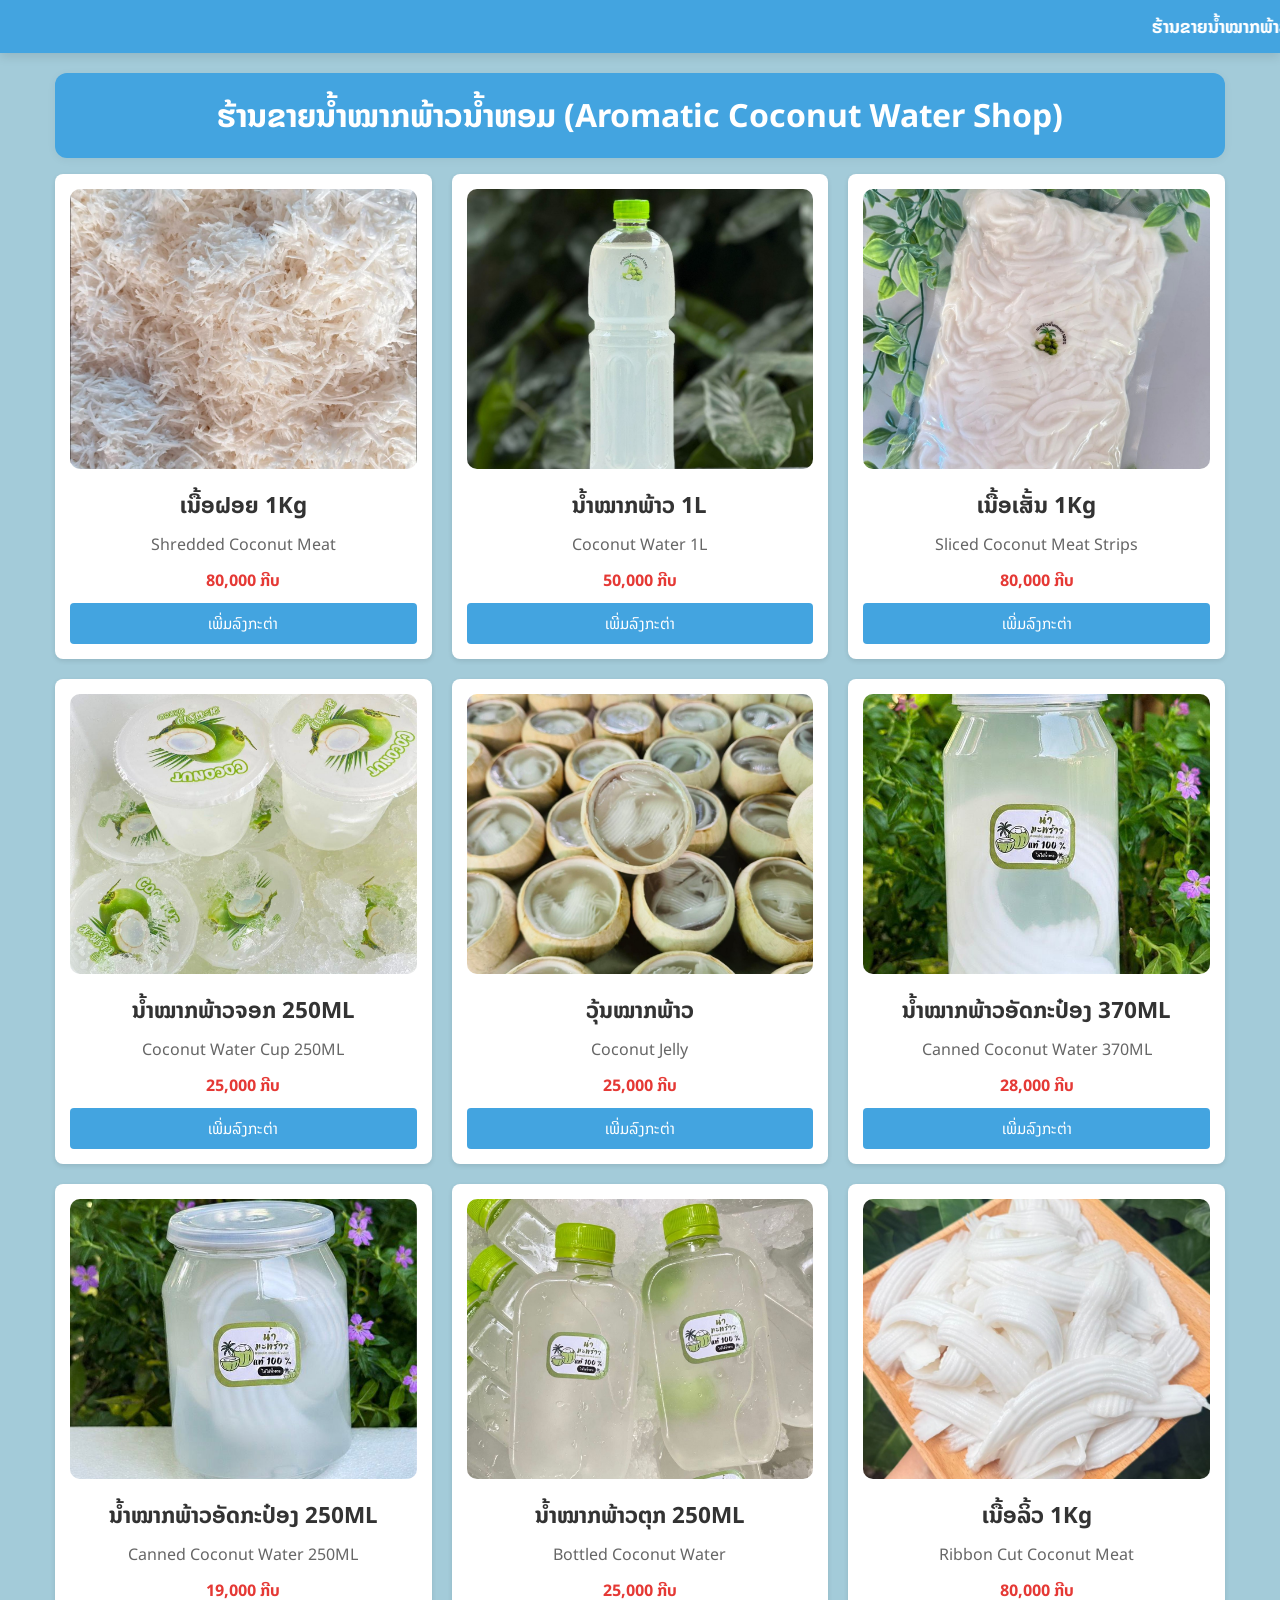
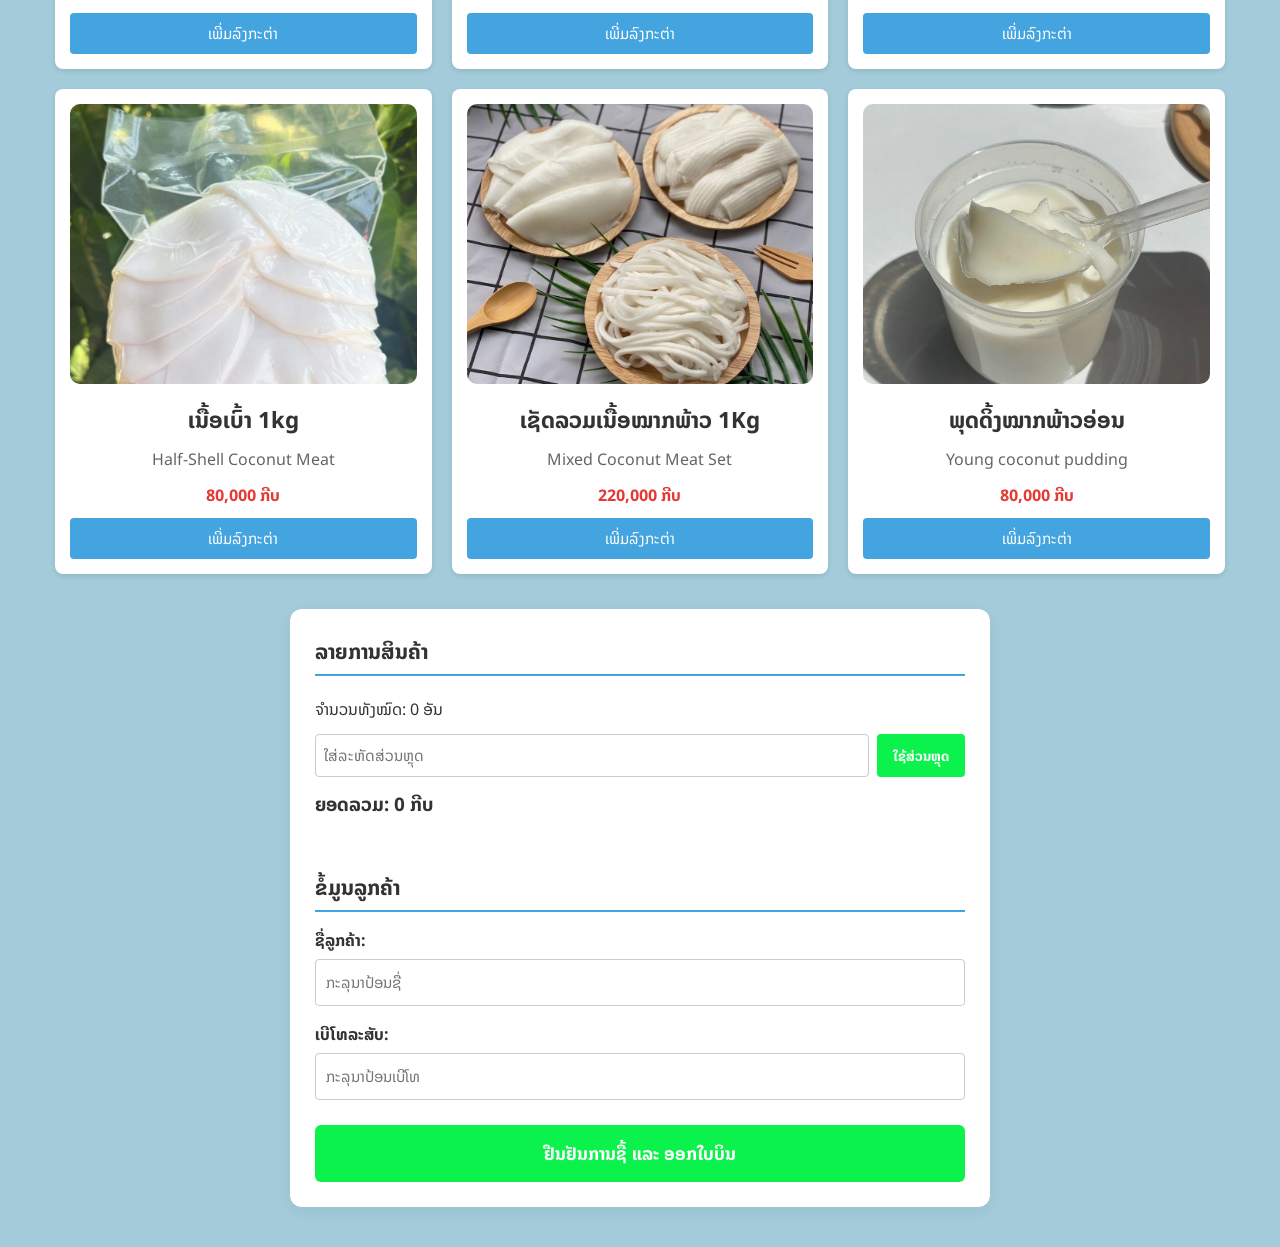
<file: index.html>
<!DOCTYPE html>
<html lang="lo">
<head>
    <meta charset="UTF-8">
    <meta name="viewport" content="width=device-width, initial-scale=1.0">
    <title>ຮ້ານຂາຍນ້ຳໝາກພ້າວນ້ຳຫອມ - Simple POS</title>
    <link rel="stylesheet" href="style.css">
</head>
<body>

    <div style="width: 100%; background: #43a4e0; color: white; padding: 12px 0; position: sticky; top: 0; z-index: 1000; box-shadow: 0 4px 10px rgba(0,0,0,0.1);">
        <marquee behavior="scroll" direction="left" scrollamount="6" onmouseover="this.stop();" onmouseout="this.start();" style="font-size: 18px; font-weight: 700; display: block; font-family: 'Noto Sans Lao', sans-serif;">
ຮ້ານຂາຍນ້ຳໝາກພ້າວນ້ຳຫອມຂອງພວກເຮົາຍິນດີຕ້ອນຮັບທຸກໆທ່ານ ຊ້ວງນີ້ມີໂປຣໂມຊັ້ນ ສ່ວນຫຼຸດ 5%  Welcome to our Aromatic Coconut Juice Shop! Enjoy a special 5% discount during our promotion period.
        </marquee>
    </div>

    <header>
        <h1>ຮ້ານຂາຍນ້ຳໝາກພ້າວນ້ຳຫອມ (Aromatic Coconut Water Shop)</h1>
    </header>

    <div class="container">
        <main class="products-grid" id="products-container"></main>

        <section class="cart-section">
            <div class="cart-layout">
                
                <div class="cart-left">
                    <h2>ລາຍການສິນຄ້າ</h2>
                    <div id="cart-items"></div>

                    <div class="cart-summary">
                        <p>ຈຳນວນທັງໝົດ: <span id="total-count">0</span> ອັນ</p>
                        <div class="coupon-area">
                            <input type="text" id="coupon-code-input" placeholder="ໃສ່ລະຫັດສ່ວນຫຼຸດ">
                            <button type="button" onclick="applyDiscount(event)">ໃຊ້ສ່ວນຫຼຸດ</button>
                        </div>
                        <p id="discount-msg" style="font-size: 0.9rem;"></p>
                        <h3>ຍອດລວມ: <span id="total-price">0</span> ກີບ</h3>
                    </div>
                </div>

                <div class="cart-right">
                    <h2>ຂໍ້ມູນລູກຄ້າ</h2>
                    <form id="checkout-form" onsubmit="handleCheckout(event)">
                        <div class="form-group">
                            <label for="customer-name">ຊື່ລູກຄ້າ:</label>
                            <input type="text" id="customer-name" required placeholder="ກະລຸນາປ້ອນຊື່">
                        </div>
                        <div class="form-group">
                            <label for="customer-tel">ເບີໂທລະສັບ:</label>
                            <input type="tel" id="customer-tel" required placeholder="ກະລຸນາປ້ອນເບີໂທ">
                        </div>
                        <button type="submit" class="btn-checkout">ຢືນຢັນການຊື້ ແລະ ອອກໃບບິນ</button>
                    </form>
                </div>

            </div>
        </section>
    </div>

    <script src="script.js"></script>
</body>
</html>
</file>
<file: style.css>
@import url('https://fonts.googleapis.com/css2?family=Noto+Sans+Lao:wght@300;400;700&family=Poppins:wght@300;500;700&display=swap');

* {
    box-sizing: border-box;
    margin: 0;
    padding: 0;
    font-family: 'Noto Sans Lao', sans-serif;
}

body {
    background-color: rgb(163, 203, 217);
    color: #333;
}

marquee {
    display: block !important;
    width: 100% !important;
    font-size: 18px;
    font-weight: 700;
}  

header {
    background-color: #43a4e0;
    color: white;
    text-align: center;
    max-width: 1170px; 
    margin: 20px auto 40px; 
    padding: 16px 20px;
    border-radius: 12px;
    margin-bottom: 1rem;
    box-shadow: 0 2px 10px rgba(0,0,0,0.05);
}

.container {
    display: flex;
    flex-direction: column;
    gap: 35px;
    max-width: 1200px;
    margin: 0 auto;
    padding: 0 15px 40px;
}

.products-grid {
    width: 100%;
    display: grid;
    grid-template-columns: repeat(auto-fill, minmax(320px, 1fr));
    gap: 20px;
}

.product-card {
    background: white;
    border-radius: 8px;
    padding: 15px;
    text-align: center;
    box-shadow: 0 2px 5px rgba(0,0,0,0.1);
    display: flex;
    flex-direction: column;
    justify-content: space-between;
    overflow: hidden;
    transition: transform 0.3s ease, box-shadow 0.3s ease;
}

.product-card:hover {
    transform: translateY(-5px);
    box-shadow: 0 6px 15px rgba(0,0,0,0.15);
}

.product-card img {
    width: 100%;
    height: 280px;
    object-fit: cover;
    object-position: center;
    border-radius: 10px;
    display: block;
    transition: transform 0.4s ease;
}

.product-card:hover img {
    transform: scale(1.08) rotate(1deg);
    filter: brightness(1.05);
}

.product-card h3 {
    margin-top: 18px;
    margin-bottom: 10px;
    font-size: 1.4rem;
}

.product-card h3 span {
    display: block;
    margin-top: 8px;
    font-size: 16px;
    color: #666;
    font-weight: normal;
}

.product-card p {
    color: #e53935;
    font-weight: bold;
    margin-bottom: 10px;
}

.btn-add {
    background-color: #43a4e0;
    color: white;
    border: none;
    padding: 8px 15px;
    border-radius: 4px;
    cursor: pointer;
    width: 100%;
    font-size: 0.95rem;
    transition: 0.3s;
}

.btn-add:hover {
    background-color: #2d8cc7;
    transform: scale(1.03);
}

.cart-section {
    width: 100%;
    background: white;
    border-radius: 12px;
    padding: 25px;
    box-shadow: 0 4px 15px rgba(0,0,0,0.06);
    height: auto;
    max-width: 700px;
    margin: 0 auto;
}

.cart-layout {
    display: flex;
    flex-direction: column;
    gap: 30px;
    width: 100%;
}

.cart-left, .cart-right {
    flex: 1;
    width: 100%;
}

.cart-section h2 {
    margin-bottom: 15px;
    border-bottom: 2px solid #43a4e0;
    padding-bottom: 5px;
    font-size: 1.3rem;
}

.cart-item {
    display: flex;
    justify-content: space-between;
    align-items: center;
    margin-bottom: 10px;
    padding-bottom: 10px;
    border-bottom: 1px solid #eee;
    flex-wrap: nowrap;
}

.btn-remove {
    background-color: #e53935;
    color: white;
    border: none;
    min-width: 90px;
    height: 35px;
    border-radius: 6px;
    cursor: pointer;
    font-size: 14px;
    font-weight: bold;
    white-space: nowrap;
    text-align: center;
    transition: 0.3s;
}

.btn-remove:hover {
    background-color: #c62828;
    transform: scale(1.05);
}

.cart-summary {
    margin: 20px 0;
}

.cart-summary p, .cart-summary h3 {
    margin-bottom: 8px;
}

.coupon-area {
    display: flex;
    gap: 8px;
    margin: 12px 0;
}

.coupon-area input {
    flex: 1;
    padding: 8px;
    border: 1px solid #ccc;
    border-radius: 4px;
    font-size: 0.95rem;
}

.coupon-area button {
    background-color: #0af24b;
    color: white;
    border: none;
    padding: 8px 16px;
    border-radius: 4px;
    cursor: pointer;
    font-weight: bold;
    transition: 0.2s;
}

.coupon-area button:hover {
    background-color: #08c93d;
}

.form-group {
    margin-bottom: 15px;
}

.form-group label {
    display: block;
    margin-bottom: 6px;
    font-weight: bold;
}

.form-group input {
    width: 100%;
    padding: 10px;
    border: 1px solid #ccc;
    border-radius: 4px;
    font-size: 0.95rem;
}

.btn-checkout {
    width: 100%;
    background-color: #0af24b;
    color: white;
    border: none;
    padding: 14px;
    font-size: 1.1rem;
    border-radius: 6px;
    cursor: pointer;
    font-weight: bold;
    transition: 0.3s;
    margin-top: 10px;
}

.btn-checkout:hover {
    background-color: #08c93d;
    transform: scale(1.01);
}

.receipt-body {
    background-color: #fff;
    max-width: 500px;
    margin: 30px auto;
    padding: 30px;
    border: 1px solid #ddd;
    box-shadow: 0 0 10px rgba(0,0,0,0.05);
}

.receipt-table {
    width: 100%;
    border-collapse: collapse;
    margin: 20px 0;
}

.receipt-table th, .receipt-table td {
    padding: 10px;
    text-align: left;
    border-bottom: 1px solid #ddd;
}

.btn-print {
    background-color: #2e7d32;
    color: white;
    border: none;
    padding: 10px 20px;
    width: 100%;
    font-size: 1rem;
    cursor: pointer;
    border-radius: 4px;
    margin-top: 20px;
}

@media print {
    .btn-print {
        display: none;
    }
}

@media (max-width: 768px) {
    .products-grid {
        grid-template-columns: repeat(auto-fill, minmax(160px, 1fr));
        gap: 12px;
    }

    .cart-layout {
        flex-direction: column;
        gap: 25px;
    }
    
    .product-card img {
        height: 160px;
    }
}
</file>
